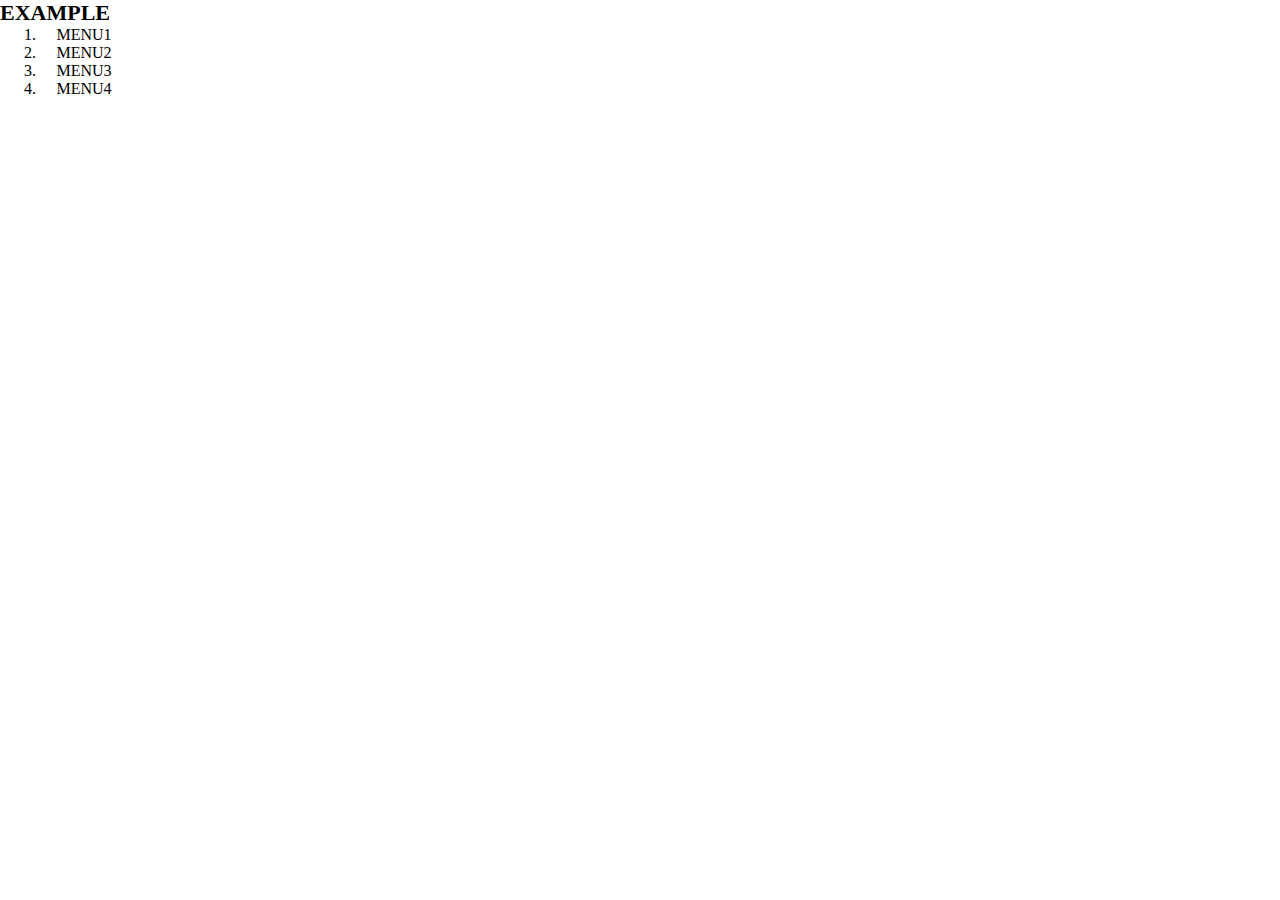
<file: 1-5toi3/index.html>
<!DOCTYPE html>
<html lang="ja">
  <head>
    <meta charset="UTF-8" />
    <link rel="stylesheet" href="style.css" />
    <title>EXAMPLE</title>
  </head>
  <body>
    <header>
      <h1 class="headline">EXAMPLE</h1>
      <nav class="nav">
        <ol class="list">
          <li class="list-item">MENU1</li>
          <li class="list-item">MENU2</li>
          <li class="list-item">MENU3</li>
          <li class="list-item">MENU4</li>
        </ol>
      </nav>
    </header>
  </body>
  </html>
</file>
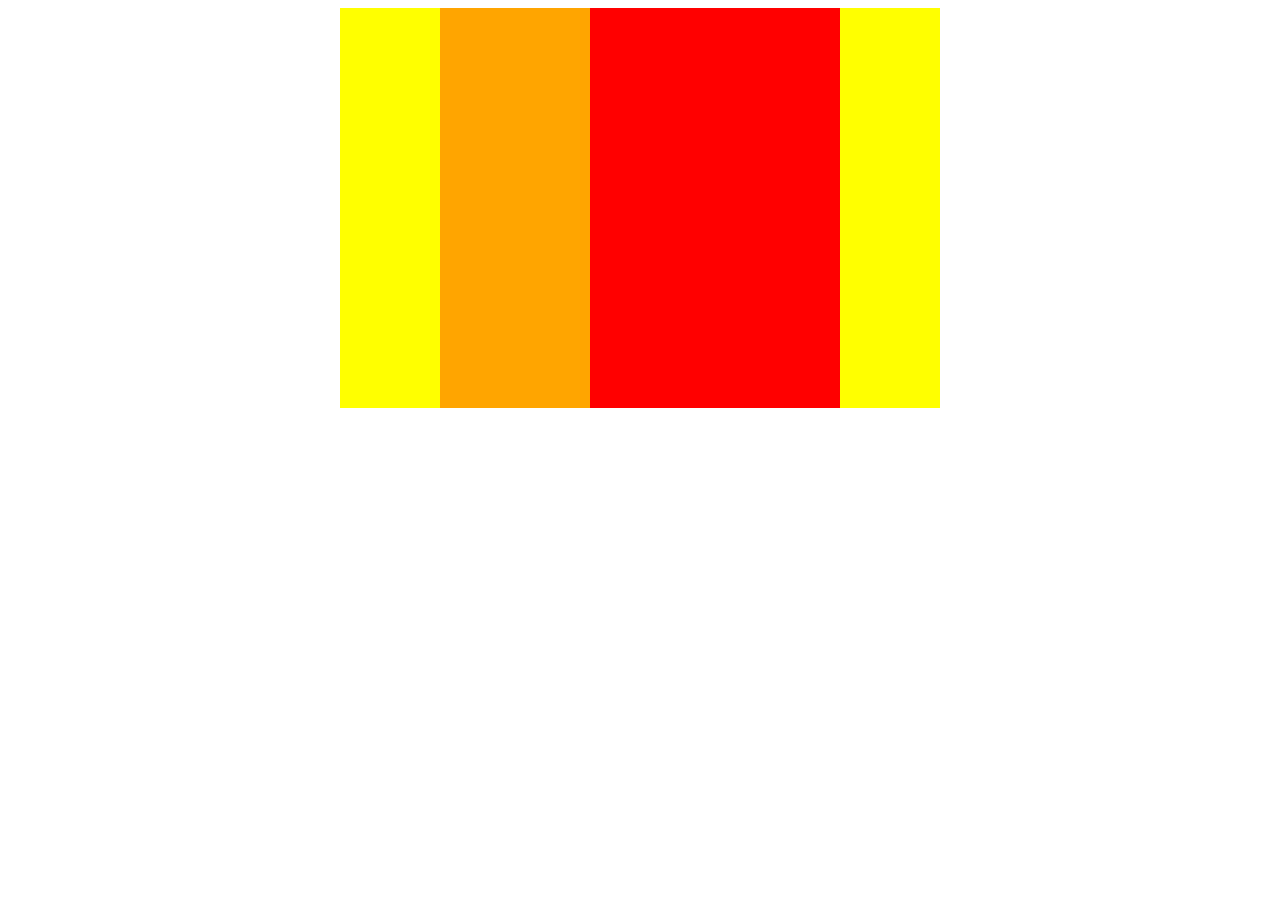
<file: boxes/index.html>
<!DOCTYPE html>
<html lang="ja">
  <head>
    <meta charset="UTF-8" />
    <link rel="stylesheet" href="style.css" />
    <title>boxes</title>

  </head>
  <body>
    <div class="boxes">
      <div class="box1"></div>
      <div class="box2"></div>
    </div>
  </body>
</html>
</file>
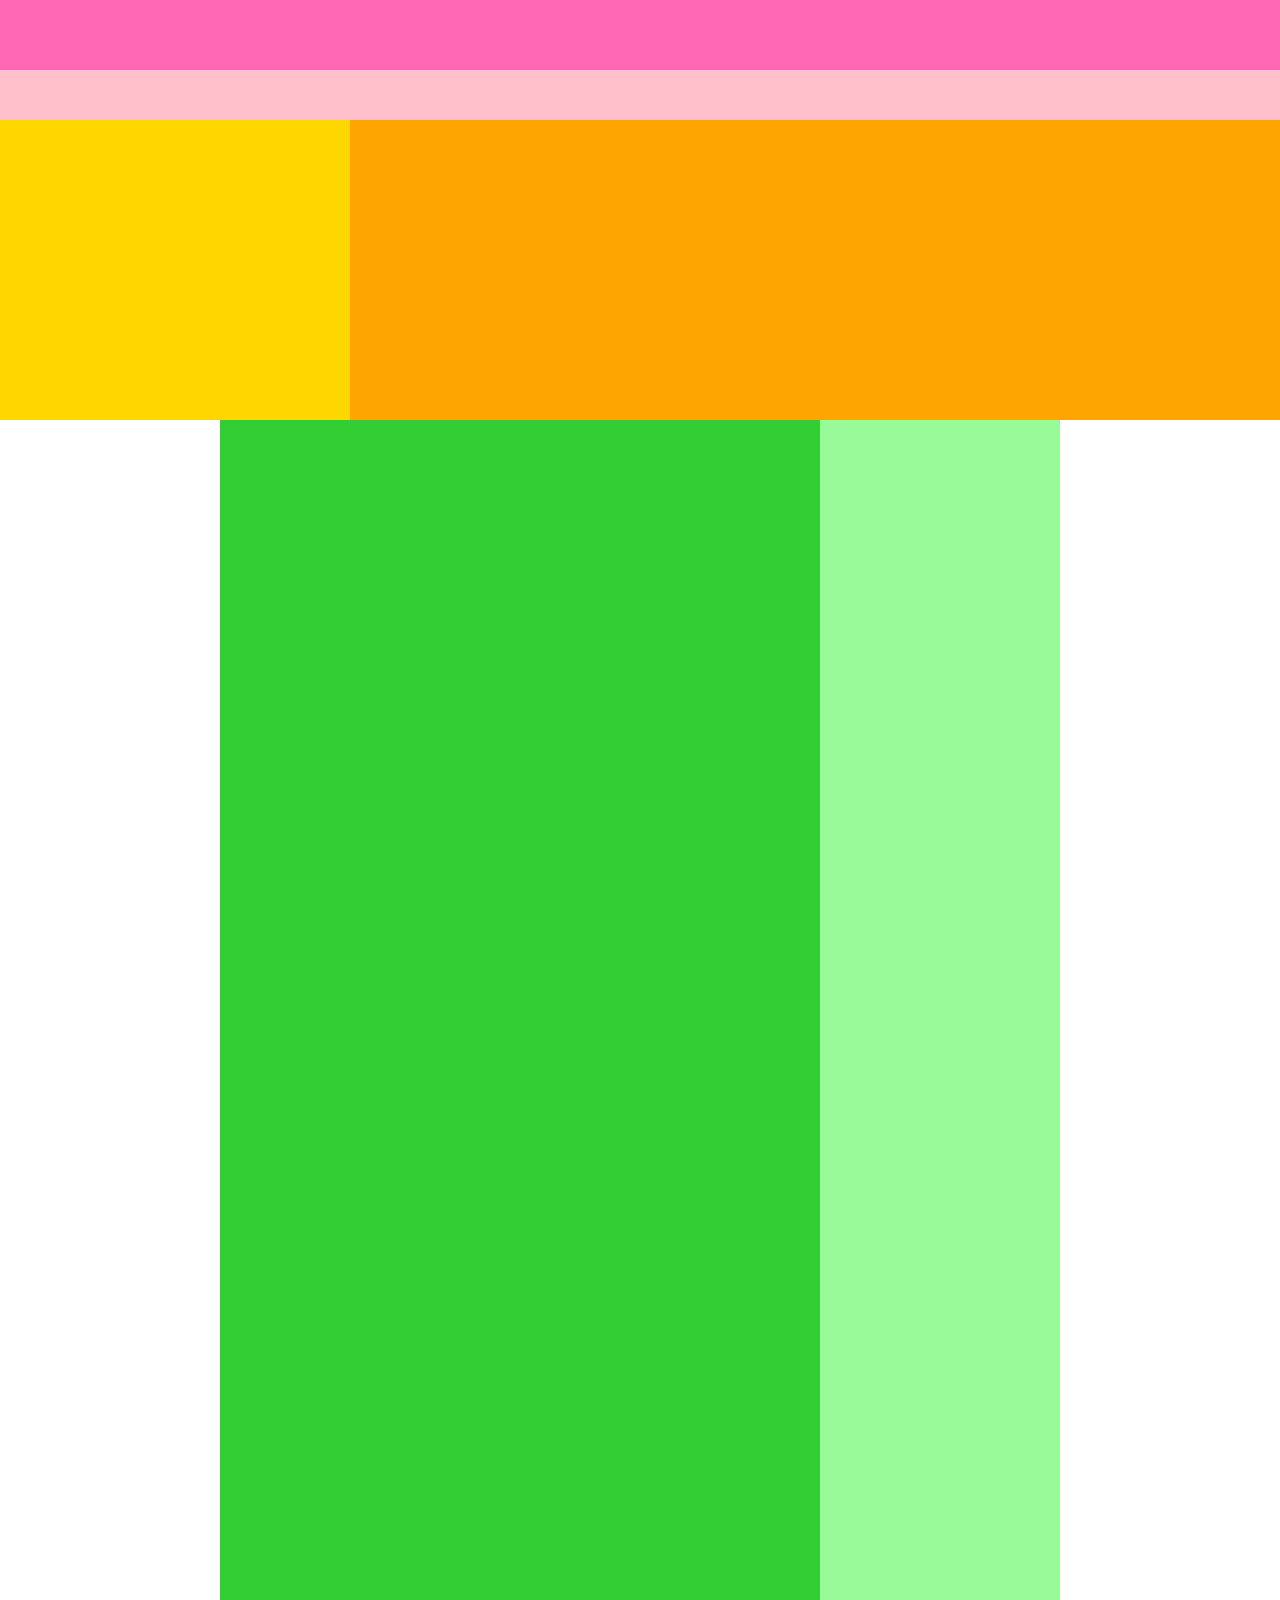
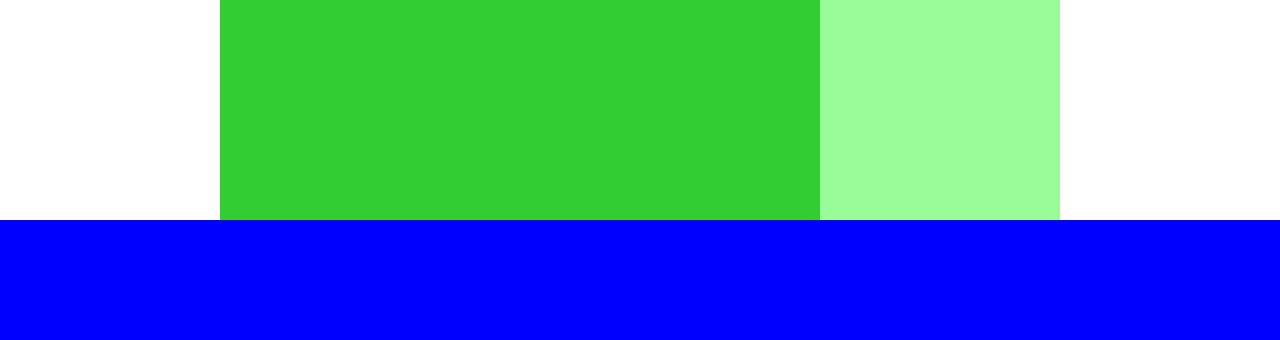
<file: caravan/index.html>
<!DOCTYPE html>
<html lang="ja">
  <head>
    <meta charset="UTF-8" />
    <!-- CSSファイルの読み込み -->
    <link rel="stylesheet" href="style.css" />
    <title>CARAVAN</title>
  </head>

  <body>
    <div class="header">
      <div class="header-top"></div>
      <div class="header-bottom"></div>
    </div>

    <div class="main-visual">
      <div class="main-visual-content"></div>
    </div>

    <div class="main">
      <div class="blog"></div>
      <div class="sidebar"></div>
    </div>

    <div class="footer"></div>
  </body>
</html>
</file>
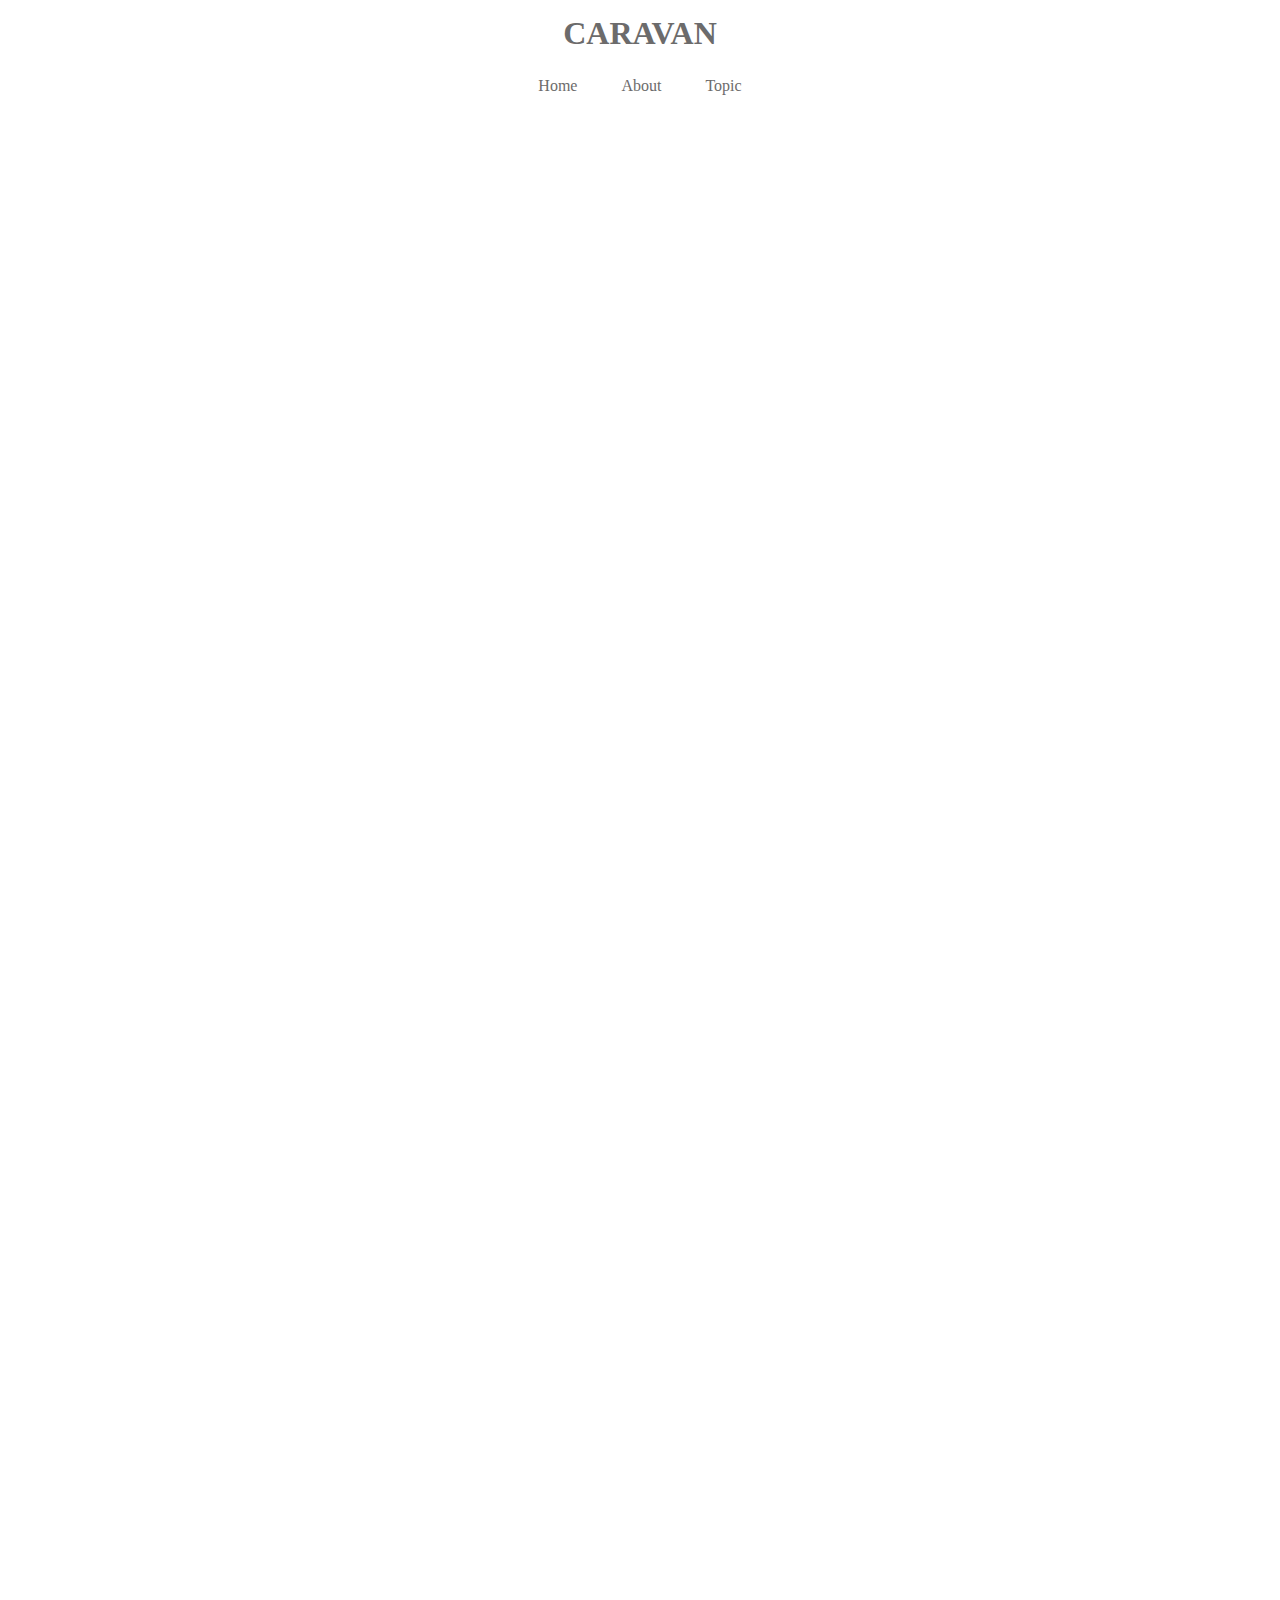
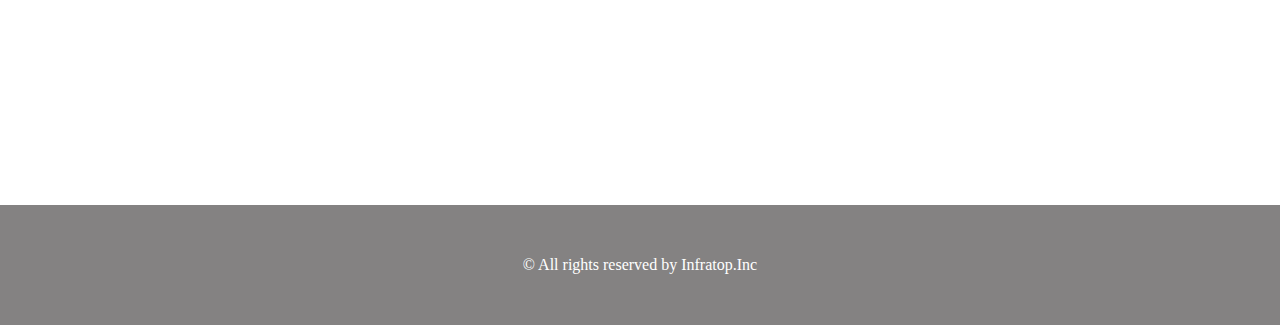
<file: caravan1-5/index.html>
<!DOCTYPE html>
<html lang="ja">
  <head>
    <meta charset="UTF-8" />
    <!-- CSSファイルの読み込み -->
    <link rel="stylesheet" href="style.css" />
    <title>CARAVAN</title>
  </head>

  <body>
    <!-- header -->
    <header>
      <h1 class="heading">
        <a href="index.html">
        CARAVAN
        </a>
      </h1>
    </header>

    <nav>
      <ul class="nav-list">
        <li class="nav-list-item">
          <a href="nav-list-item">Home</a>
        </li>
        <li class="nav-list-item">About</li>
        <li class="nav-list-item">Topic</li>
      </ul>
    </nav>

    <!-- main-visual用のdiv -->
    <div class="main-visual">
      <div class="main-visual-content"></div>
    </div>

    <!-- main用のdiv -->
    <div class="main">
      <div class="blog"></div>
      <div class="sidebar"></div>
    </div>

    <!-- footer -->
    <footer>
      <p class="footer-text">© All rights reserved by Infratop.Inc</p>
    </footer>
  </body>
</html>
</file>
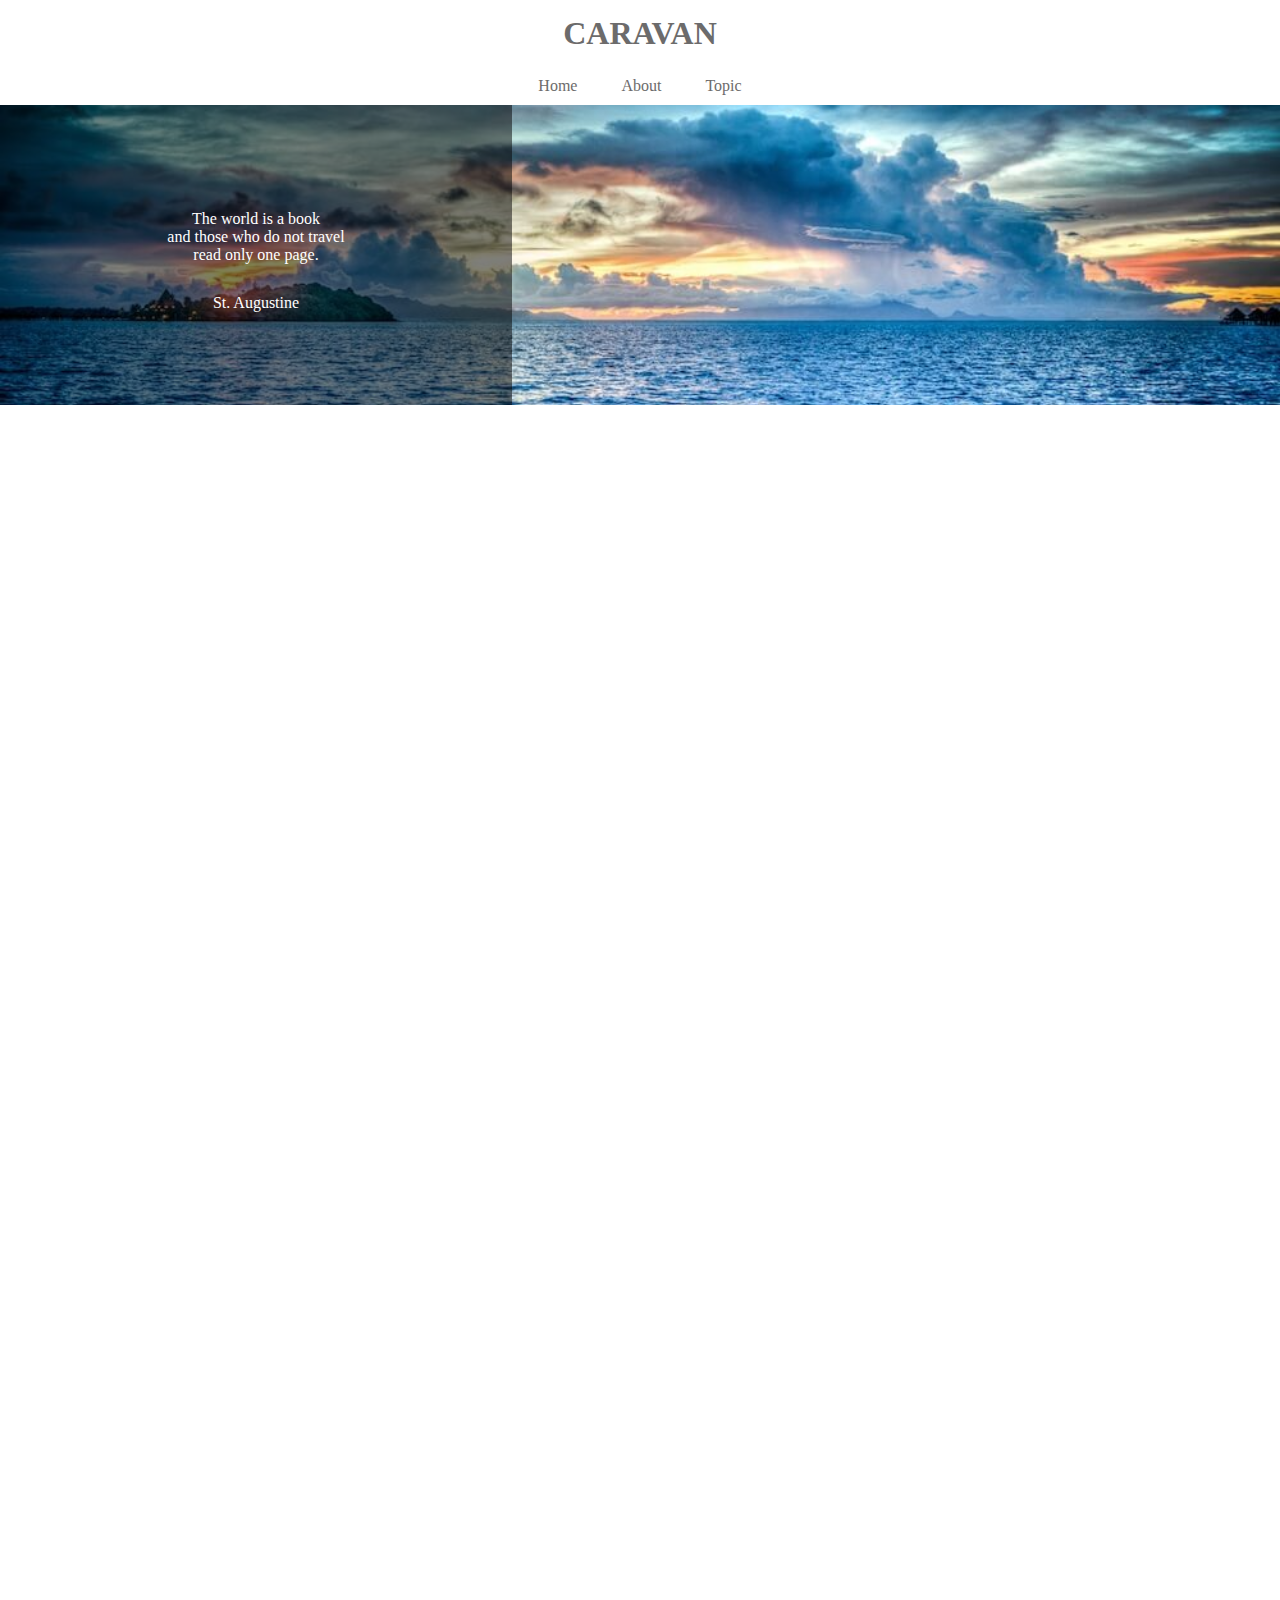
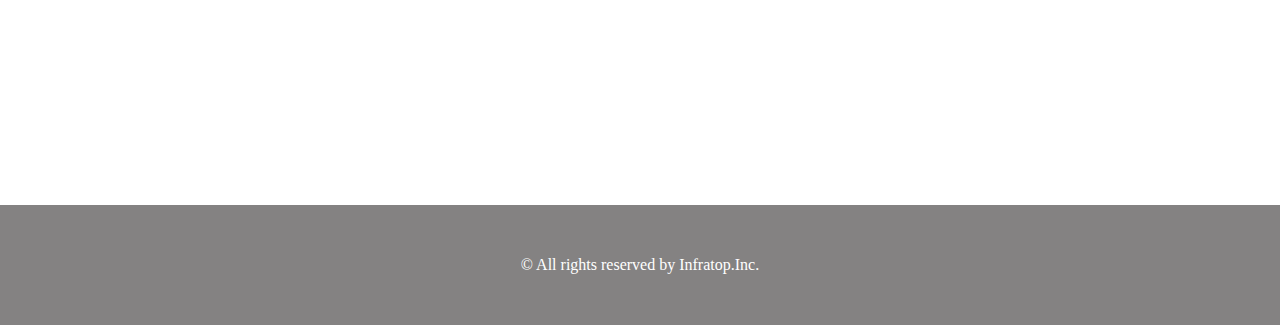
<file: caravan1-6/index.html>
<!DOCTYPE html>
<html lang="ja">
  <head>
    <meta charset="UTF-8" />
    <!-- CSSファイルの読み込み -->
    <link rel="stylesheet" href="style.css" />
    <title>CARAVAN</title>
  </head>

  <body>
    <!-- header -->
    <header>
      <h1 class="heading">
        <a href="index.html">
          CARAVAN
        </a>
      </h1>
    </header>

    <!-- navigation -->
    <nav>
      <ul class="nav-list">
        <li class="nav-list-item">
          <a href="index.html">Home</a>
        </li>
        <li class="nav-list-item">About</li>
        <li class="nav-list-item">Topic</li>
      </ul>
    </nav>

    <!-- main-visual用のdiv -->
    <div class="main-visual">
      <div class="main-visual-content">
        <!-- pタグ（と文字）を追加 -->
        <p class="main-visual-text">
          The world is a book <br />
          and those who do not travel<br />
          read only one page.
        </p>
        <p class="main-visual-name">
          St. Augustine
        </p>      </div>
    </div>

    <!-- main用のdiv -->
    <div class="main">
      <div class="blog"></div>
      <div class="sidebar"></div>
    </div>

    <!-- footer -->
    <footer>
      <p class="footer-text">© All rights reserved by Infratop.Inc.</p>
    </footer>
  </body>
</html>
</file>
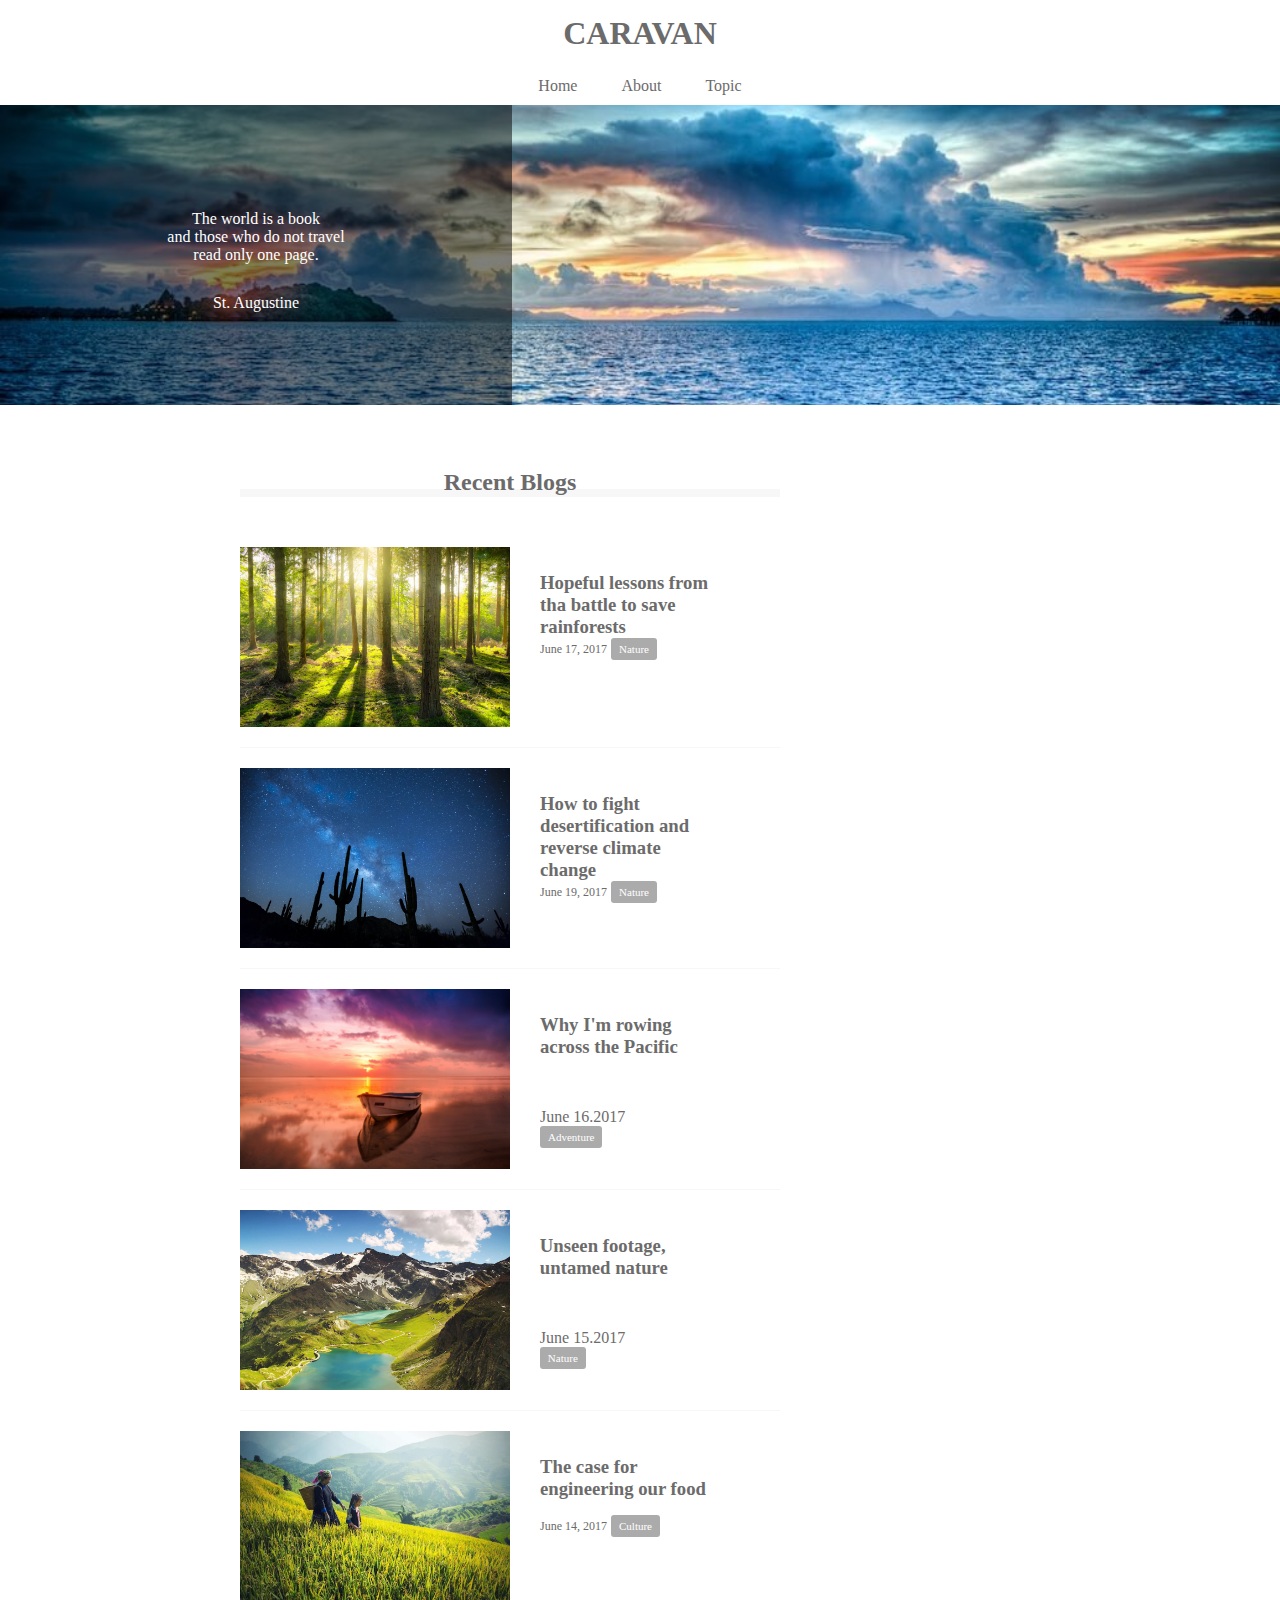
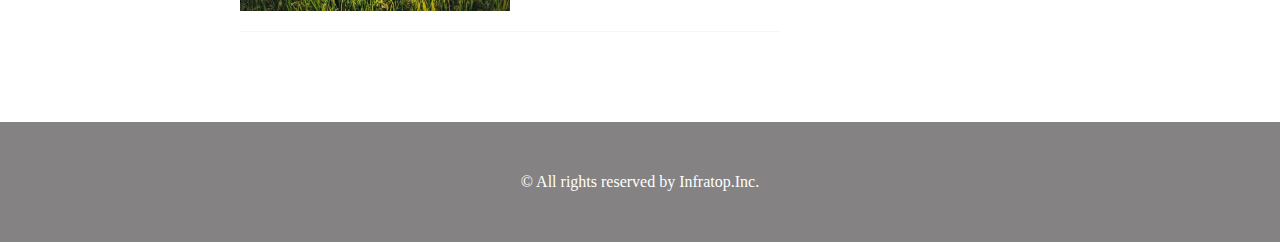
<file: caravan1-7/index.html>
<!DOCTYPE html>
<html lang="ja">
  <head>
    <meta charset="UTF-8" />
    <!-- CSSファイルの読み込み -->
    <link rel="stylesheet" href="style.css" />
    <title>CARAVAN</title>
  </head>

  <body>
    <!-- header -->
    <header>
      <h1 class="heading">
        <a href="index.html">
          CARAVAN
        </a>
      </h1>
    </header>

    <!-- navigation -->
    <nav>
      <ul class="nav-list">
        <li class="nav-list-item">
          <a href="index.html">Home</a>
        </li>
        <li class="nav-list-item">About</li>
        <li class="nav-list-item">Topic</li>
      </ul>
    </nav>

    <!-- main-visual用のdiv -->
    <div class="main-visual">
      <div class="main-visual-content">
        <p class="main-visual-text">
          The world is a book<br />
          and those who do not travel<br />
          read only one page.
        </p>
        <p class="main-visual-name">
          St. Augustine
        </p>
      </div>
    </div>

    <!-- main用のdiv -->
   <main>
      <section class="blog">
        <h2 class="blog-heading">Recent Blogs</h2>
        <div class="blog-box">
          <div class="blog-item">
          <img class="blog-image" src="img/forest.jpg">
          <section class="blog-text">
            <h3 class="box-text-heading">
              <a href="single.html">
                Hopeful lessons from<br>
                tha battle to save<br>
                rainforests
              </a>
            </h3>
            <p class="blog-date">June 17, 2017</p>
            <span class="category">Nature</span>
          </section>
         </div>
        

        
          <div class="blog-item">
          <img class="blog-image" src="img/desert.jpg">
          <section class="blog-text">
            <h3 class="box-text-heading">
              <a href="single.html">
                How to fight<br>
                desertification and<br>
                reverse climate<br>
                change
              </a>
            </h3>
            <p class="blog-date">June 19, 2017</p>
            <span class="category">Nature</span>
          </section>
         </div>
       
       
          <div class="blog-item">
            <img class="blog-image" src="img/sunset.jpg">
            <section class="blog-text">
              <h3 class="box-text-heading">
                <a href="single.html">
                  Why I'm rowing<br>
                  across the Pacific
                </a>
              </h3>
              <p class="blog-box">June 16.2017</p>
              <span class="category">Adventure</span>
            </section>
          </div>
        

        
          <div class="blog-item">
            <img class="blog-image" src="img/italy.jpg">
            <section class="blog-text">
              <h3 class="box-text-heading">
                <a href="single.html">
                  Unseen footage,<br>
                  untamed nature
                </a>
              </h3>
              <p class="blog-box">June 15.2017</p>
              <span class="category">Nature</span>
            </section>
          </div>
        

        <div class="blog-item">
          <img class="blog-image" src="img/asia.jpg" />
          <section class="blog-text">
            <h3 class="blog-text-heading">
              <a href="single.html">
                The case for<br />
                engineering our food
              </a>
            </h3>
            <p class="blog-date">June 14, 2017</p>
            <span class="category">Culture</span>
          </section>
        </div>
      </div>
      </section>
        <class class="sidebar"></class>

 
   </main>

    <!-- footer -->
    <footer>
      <p class="footer-text">© All rights reserved by Infratop.Inc.</p>
    </footer>
  </body>
</html>
</file>
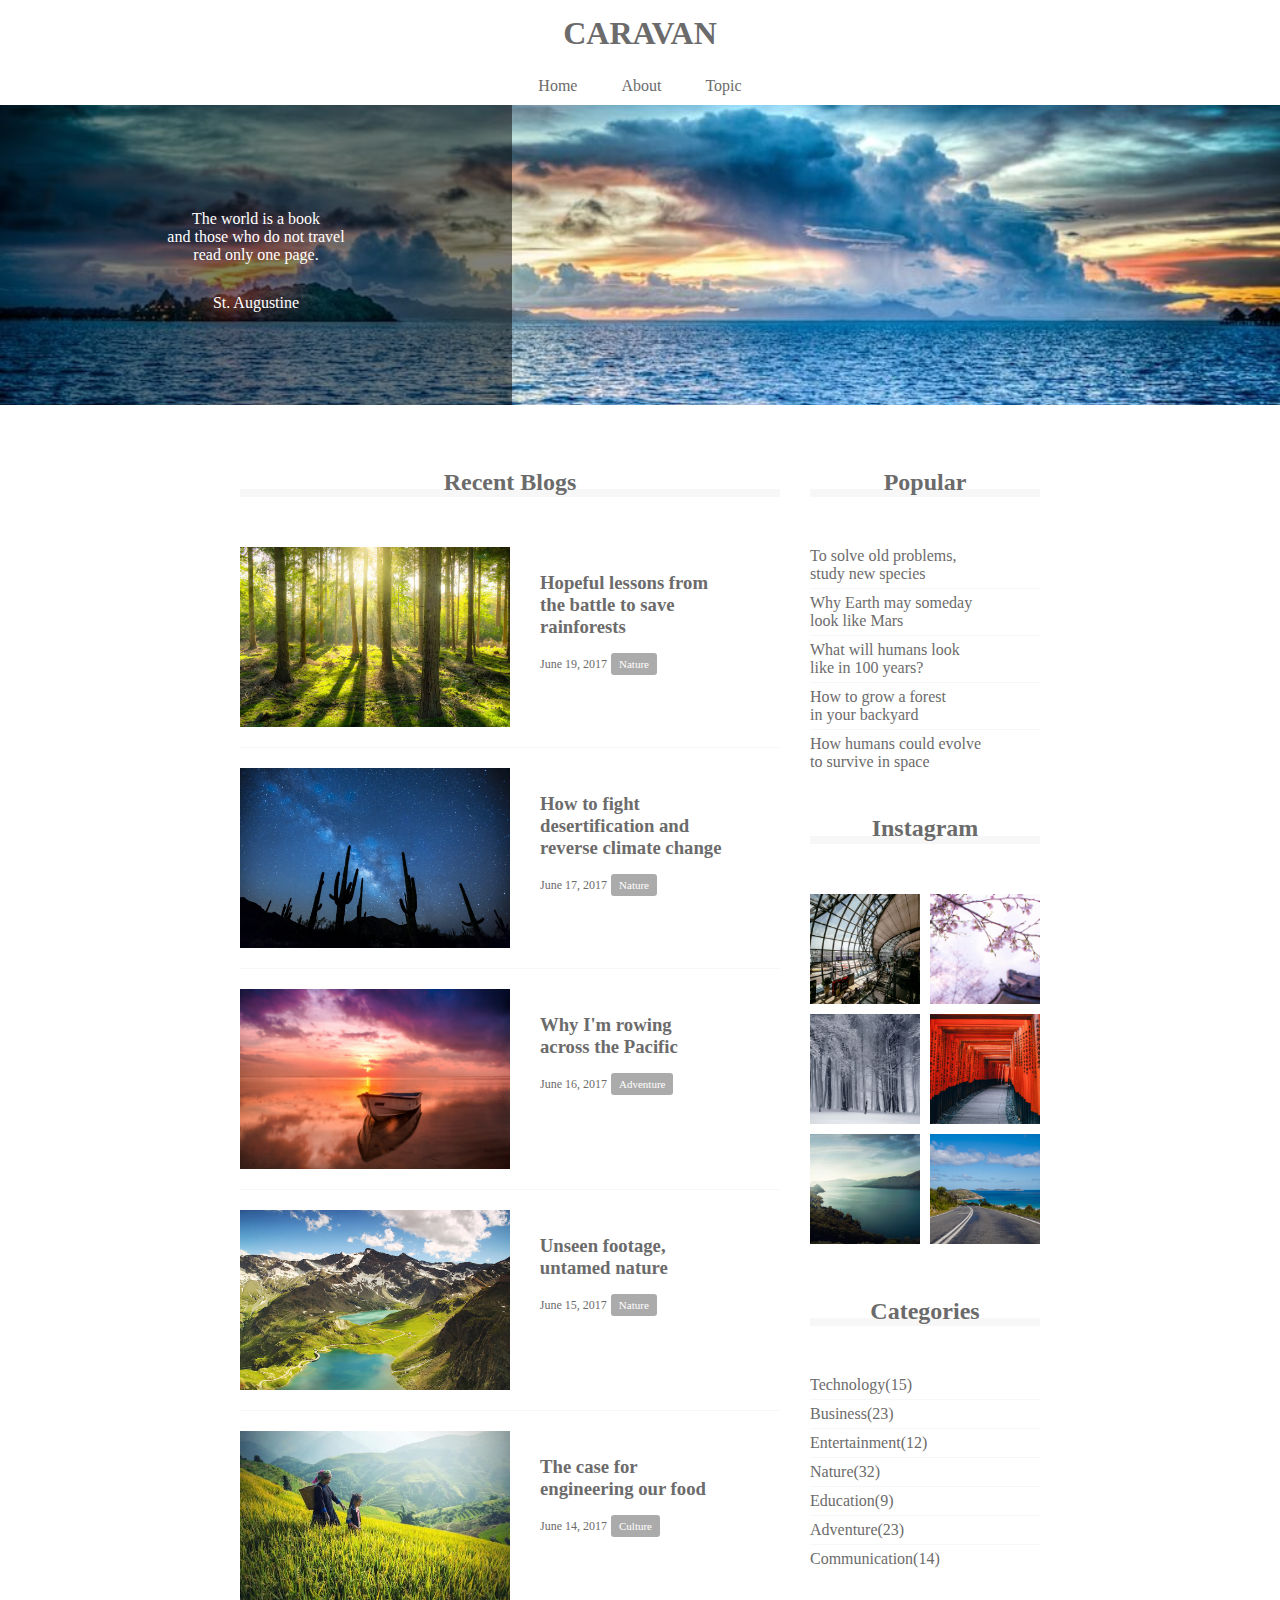
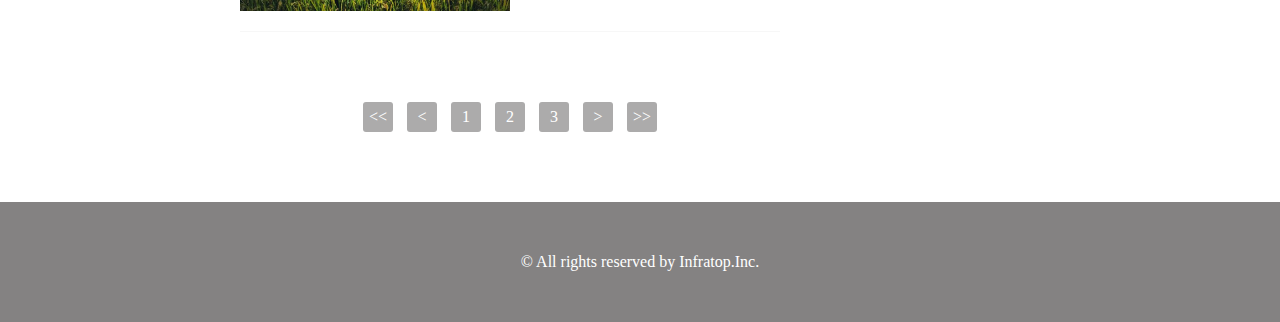
<file: caravan1-8/index.html>
<!DOCTYPE html>
<html lang="ja">
  <head>
    <meta charset="UTF-8" />
    <!-- CSSファイルの読み込み -->
    <link rel="stylesheet" href="style.css" />
    <title>CARAVAN</title>
  </head>

  <body>
    <!-- header -->
    <header>
      <h1 class="heading">
        <a href="index.html">
          CARAVAN
        </a>
      </h1>
    </header>

    <!-- navigation -->
    <nav>
      <ul class="nav-list">
        <li class="nav-list-item">
          <a href="index.html">Home</a>
        </li>
        <li class="nav-list-item">About</li>
        <li class="nav-list-item">Topic</li>
      </ul>
    </nav>

    <!-- main-visual用のdiv -->
    <div class="main-visual">
      <div class="main-visual-content">
        <p class="main-visual-text">
          The world is a book<br />
          and those who do not travel<br />
          read only one page.
        </p>
        <p class="main-visual-name">
          St. Augustine
        </p>
      </div>
    </div>

    <!-- main用のdiv -->
    <main>
      <section class="blog">
        <h2 class="blog-heading">Recent Blogs</h2>
        <div class="blog-box">
          <div class="blog-item">
            <img class="blog-image" src="img/forest.jpg" />
            <section class="blog-text">
              <h3 class="blog-text-heading">
                <a href="single.html">
                  Hopeful lessons from<br />
                  the battle to save<br />
                  rainforests
                </a>
              </h3>
              <p class="blog-date">June 19, 2017</p>
              <span class="category">Nature</span>
            </section>
          </div>
          <div class="blog-item">
            <img class="blog-image" src="img/desert.jpg" />
            <section class="blog-text">
              <h3 class="blog-text-heading">
                <a href="single.html">
                  How to fight<br />
                  desertification and<br />
                  reverse climate change
                </a>
              </h3>
              <p class="blog-date">June 17, 2017</p>
              <span class="category">Nature</span>
            </section>
          </div>
          <div class="blog-item">
            <img class="blog-image" src="img/sunset.jpg" />
            <section class="blog-text">
              <h3 class="blog-text-heading">
                <a href="single.html">
                  Why I'm rowing<br />
                  across the Pacific
                </a>
              </h3>
              <p class="blog-date">June 16, 2017</p>
              <span class="category">Adventure</span>
            </section>
          </div>
          <div class="blog-item">
            <img class="blog-image" src="img/italy.jpg" />
            <section class="blog-text">
              <h3 class="blog-text-heading">
                <a href="single.html">
                  Unseen footage,<br />
                  untamed nature
                </a>
              </h3>
              <p class="blog-date">June 15, 2017</p>
              <span class="category">Nature</span>
            </section>
          </div>
          <div class="blog-item">
            <img class="blog-image" src="img/asia.jpg" />
            <section class="blog-text">
              <h3 class="blog-text-heading">
                <a href="single.html">
                  The case for<br />
                  engineering our food
                </a>
              </h3>
              <p class="blog-date">June 14, 2017</p>
              <span class="category">Culture</span>
            </section>
          </div>
        </div>
        <div class="pagination">
          <p><<</p>
          <p><</p>
          <p>1</p>
          <p>2</p>
          <p>3</p>
          <p>></p>
          <p>>></p>
        </div>
      </section>

      <div class="sidebar">
        <section class="popular">
          <h2 class="sidebar-heading common-heading">Popular</h2>
          <div class="sidebar-contents">
            <p class="popular-text">To solve old problems,<br>study new species</p>
            <p class="popular-text">Why Earth may someday<br>look like Mars</p>
            <p class="popular-text">What will humans look<br>like in 100 years?</p>
            <p class="popular-text">How to grow a forest<br>in your backyard</p>
            <p class="popular-text">How humans could evolve<br>to survive in space</p>
          </div>
        </section>
        <section class="instagram">
          <h2 class="instagram-heading common-heading">Instagram</h2>
          <div class="sidebar-contents">
            <div class="instagram-box"></div>
            <div class="instagram-box"></div>
            <div class="instagram-box"></div>
            <div class="instagram-box"></div>
            <div class="instagram-box"></div>
            <div class="instagram-box"></div>
          </div>
        </section>
        <section class="categories">
          <h2 class="categories-heading common-heading">Categories</h2>
          <div class="sidebar-contents">
            <p class="categories-text">Technology(15)</p>
            <p class="categories-text">Business(23)</p>
            <p class="categories-text">Entertainment(12)</p>
            <p class="categories-text">Nature(32)</p>
            <p class="categories-text">Education(9)</p>
            <p class="categories-text">Adventure(23)</p>
            <p class="categories-text">Communication(14)</p>
          </div>
        </section>
      </div>    </main>

    <!-- footer -->
    <footer>
      <p class="footer-text">© All rights reserved by Infratop.Inc.</p>
    </footer>
  </body>
</html>
</file>
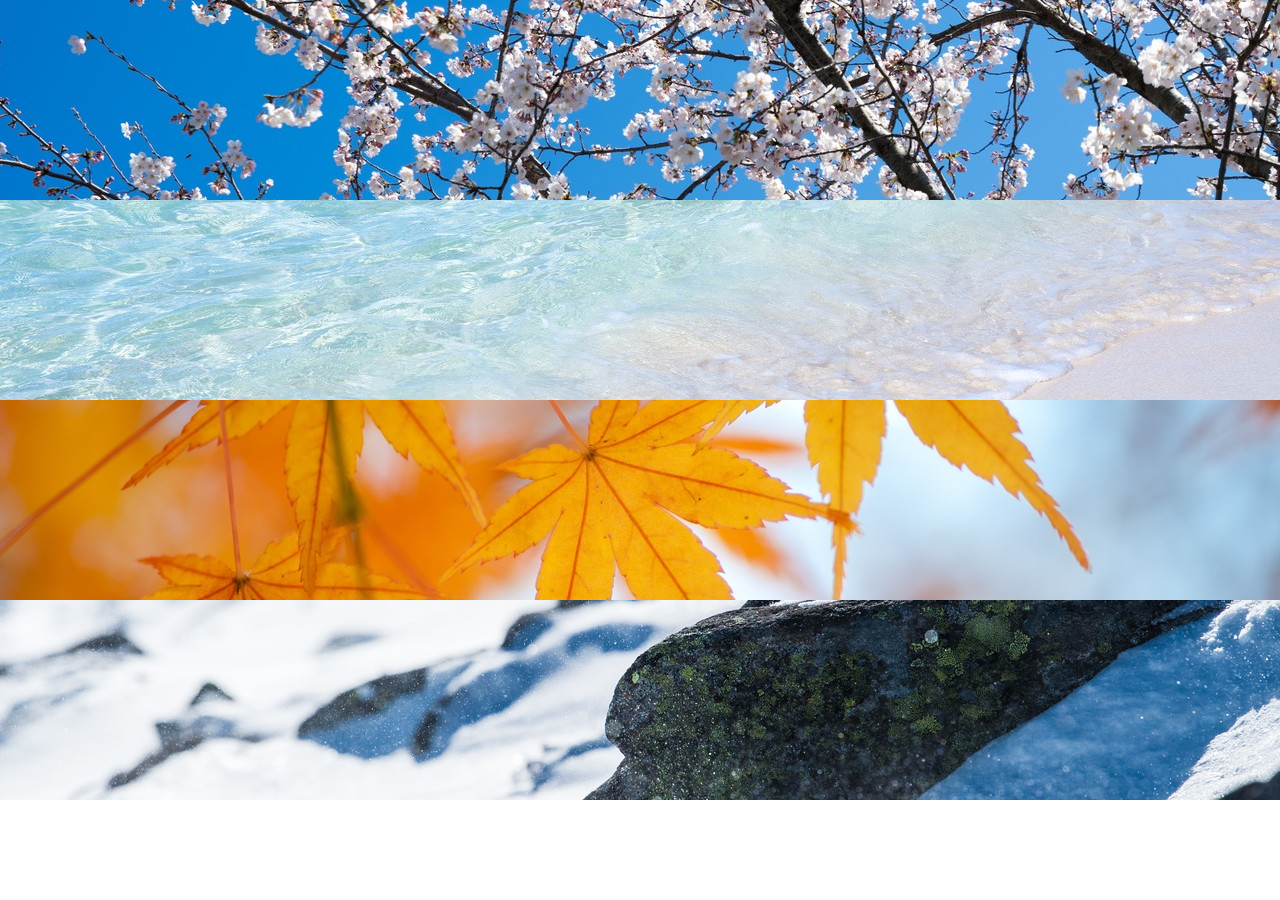
<file: cgapter6_exercise/index.html>
<!DOCTYPE html>
<html lang="ja">
  <head>
    <meta charset="UTF-8" />
    <!-- CSSファイルの読み込み -->
    <link rel="stylesheet" href="style.css" />
    <title>CARAVAN</title>
  </head>

  <body>
    <header></header>
    <nav></nav>
    <main></main>
    <footer></footer>
  </body>
</file>
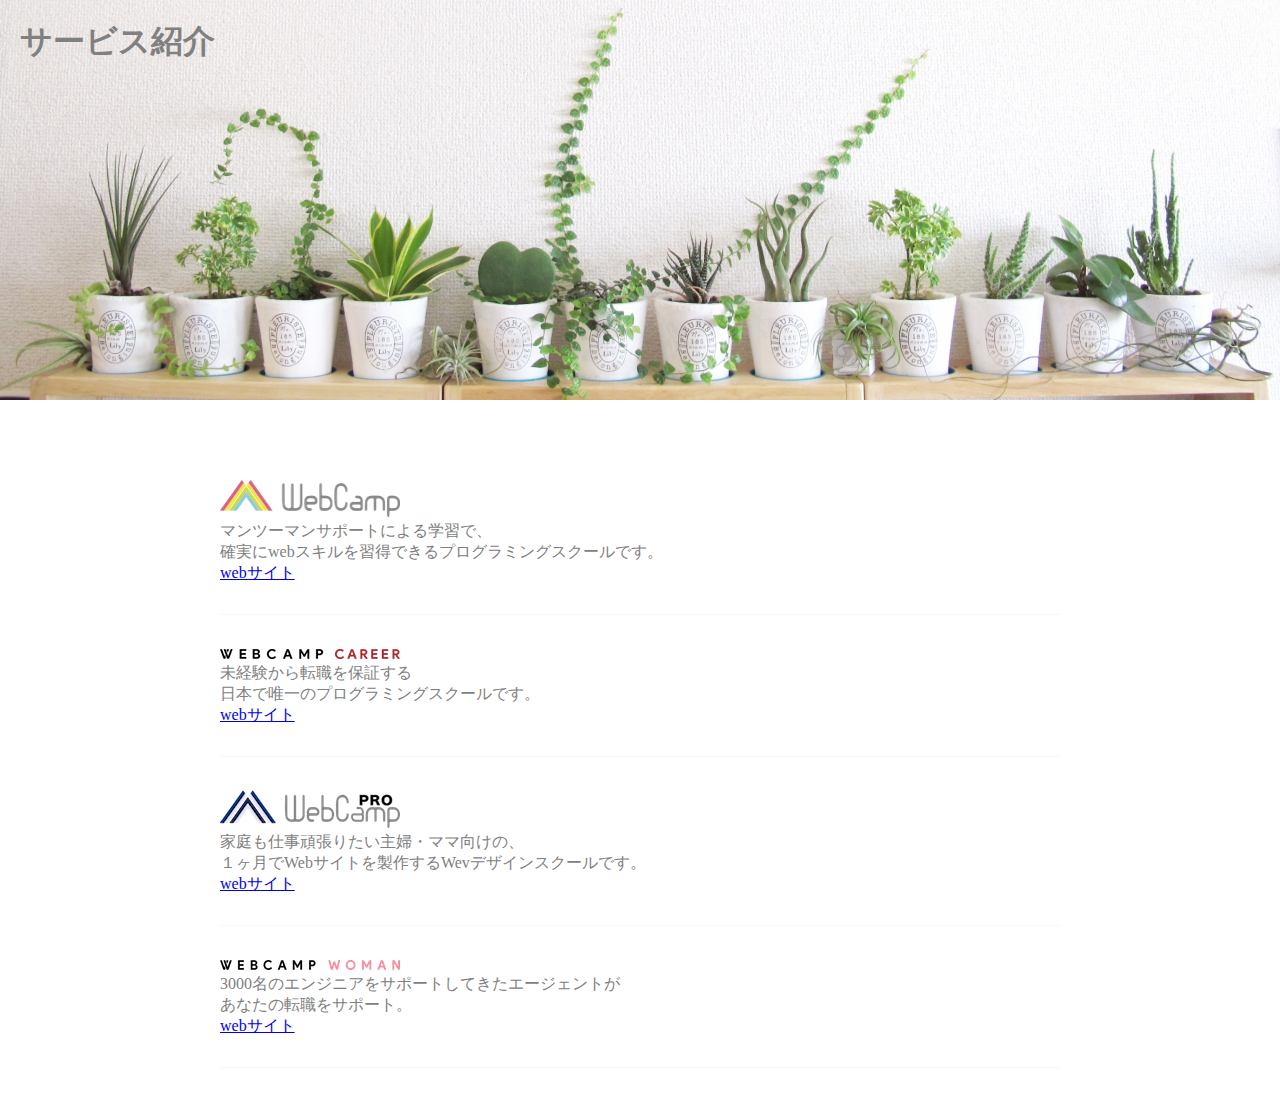
<file: chapter7_exercise/index.html>
<!DOCTYPE html>
<html lang="ja">
  <head>
    <meta charset="UTF-8" />
    <!-- CSSファイルの読み込み -->
    <link rel="stylesheet" href="style.css" />
    <title>サービス紹介</title>
  </head>
<body>
  <header>
    <h1 class="service">サービス紹介</h1>
  </header>

  <main>
    <div class="top">
      <div class="weba">
      <img class="webcamp" src="img/wc-logo.png">
      <p class="text">
        マンツーマンサポートによる学習で、<br>
        確実にwebスキルを習得できるプログラミングスクールです。
      </p>
      <a href="index.html">webサイト</a>
      </div>

      <div class="weba">
        <img class="webcamp" src="img/wcc-logo.png">
        <p class="text">
          未経験から転職を保証する<br>
          日本で唯一のプログラミングスクールです。
        </p>
        <a href="index.html">webサイト</a>
        </div>

        <div class="weba">
          <img class="webcamp" src="img/wcp-logo.png">
          <p class="text">
            家庭も仕事頑張りたい主婦・ママ向けの、<br>
            １ヶ月でWebサイトを製作するWevデザインスクールです。
          </p>
          <a href="index.html">webサイト</a>
          </div>
        
          <div class="weba">
            <img class="webcamp" src="img/wcw-logo.png">
            <p class="text">
              3000名のエンジニアをサポートしてきたエージェントが<br>
              あなたの転職をサポート。
            </p>
            <a href="index.html">webサイト</a>
            </div>
  


    </div>
  </main>

  

</body>
</file>
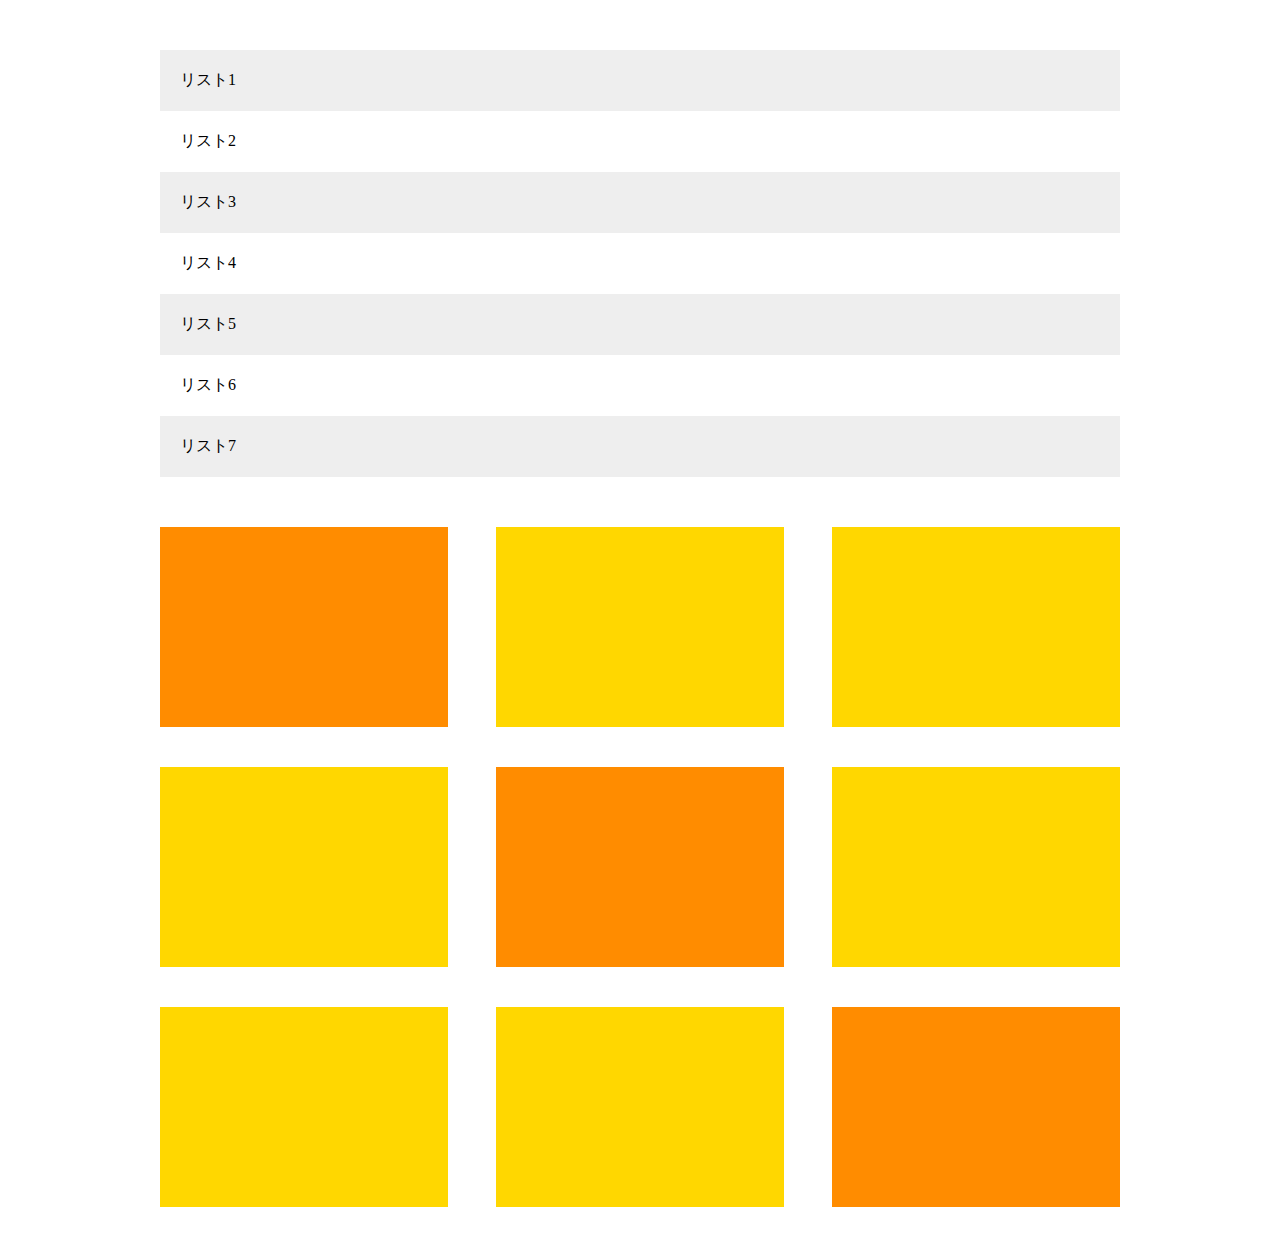
<file: chapter8_exercise/index.html>
<!DOCTYPE html>
<html lang="ja">
  <head>
    <meta charset="UTF-8" />
    <title>8章演習</title>
    <link rel="stylesheet" href="style.css" />
  </head>
  <body>
    <main>
      <ul class="item-list">
        <li class="item">リスト1</li>
        <li class="item">リスト2</li>
        <li class="item">リスト3</li>
        <li class="item">リスト4</li>
        <li class="item">リスト5</li>
        <li class="item">リスト6</li>
        <li class="item">リスト7</li>
      </ul>

      <div class="box-list">
        <div class="box"></div>
        <div class="box"></div>
        <div class="box"></div>
        <div class="box"></div>
        <div class="box"></div>
        <div class="box"></div>
        <div class="box"></div>
        <div class="box"></div>
        <div class="box"></div>
      </div>
    </main>
  </body>
</html>
</file>
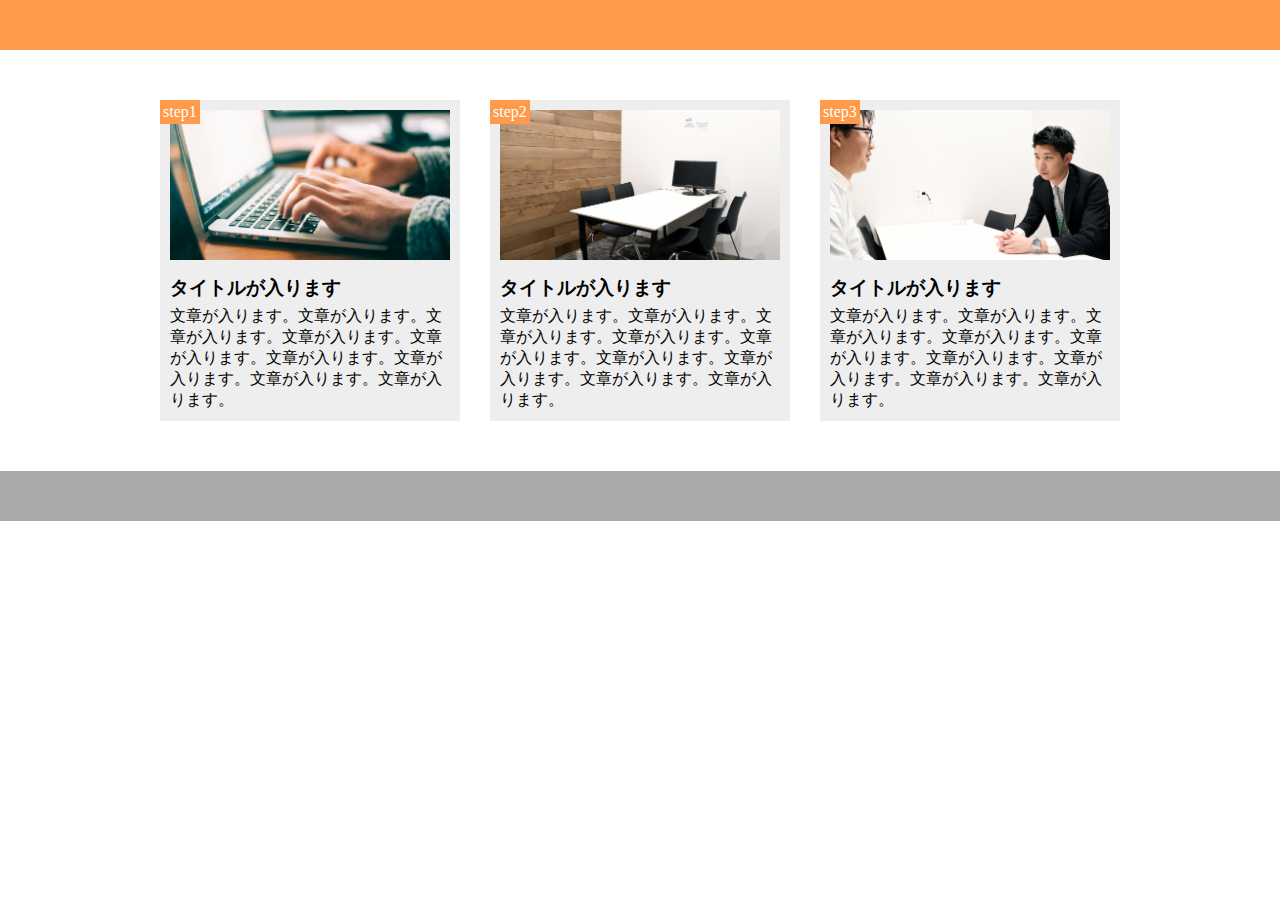
<file: chapter9_exercise/index.html>
<!DOCTYPE html>
<html lang="ja">
  <head>
    <meta charset="UTF-8" />
    <title>9章演習</title>
    <link rel="stylesheet" href="style.css" />
  </head>
  <body>
    <header></header>
    <main>
      <div class="step-box">
        <div class="step-img1"></div>
        <span class="step-num">step1</span>
        <h3 class="title">タイトルが入ります</h3>
        <p class="text">
          文章が入ります。文章が入ります。文章が入ります。文章が入ります。文章が入ります。文章が入ります。文章が入ります。文章が入ります。文章が入ります。
        </p>
      </div>

      <div class="step-box">
        <div class="step-img2"></div>
        <span class="step-num">step2</span>
        <h3 class="title">タイトルが入ります</h3>
        <p class="text">
          文章が入ります。文章が入ります。文章が入ります。文章が入ります。文章が入ります。文章が入ります。文章が入ります。文章が入ります。文章が入ります。
        </p>
      </div>

      <div class="step-box">
        <div class="step-img3"></div>
        <span class="step-num">step3</span>
        <h3 class="title">タイトルが入ります</h3>
        <p class="text">
          文章が入ります。文章が入ります。文章が入ります。文章が入ります。文章が入ります。文章が入ります。文章が入ります。文章が入ります。文章が入ります。
        </p>
      </div>
    </main>
    <footer></footer>
  </body>
</html>
</file>
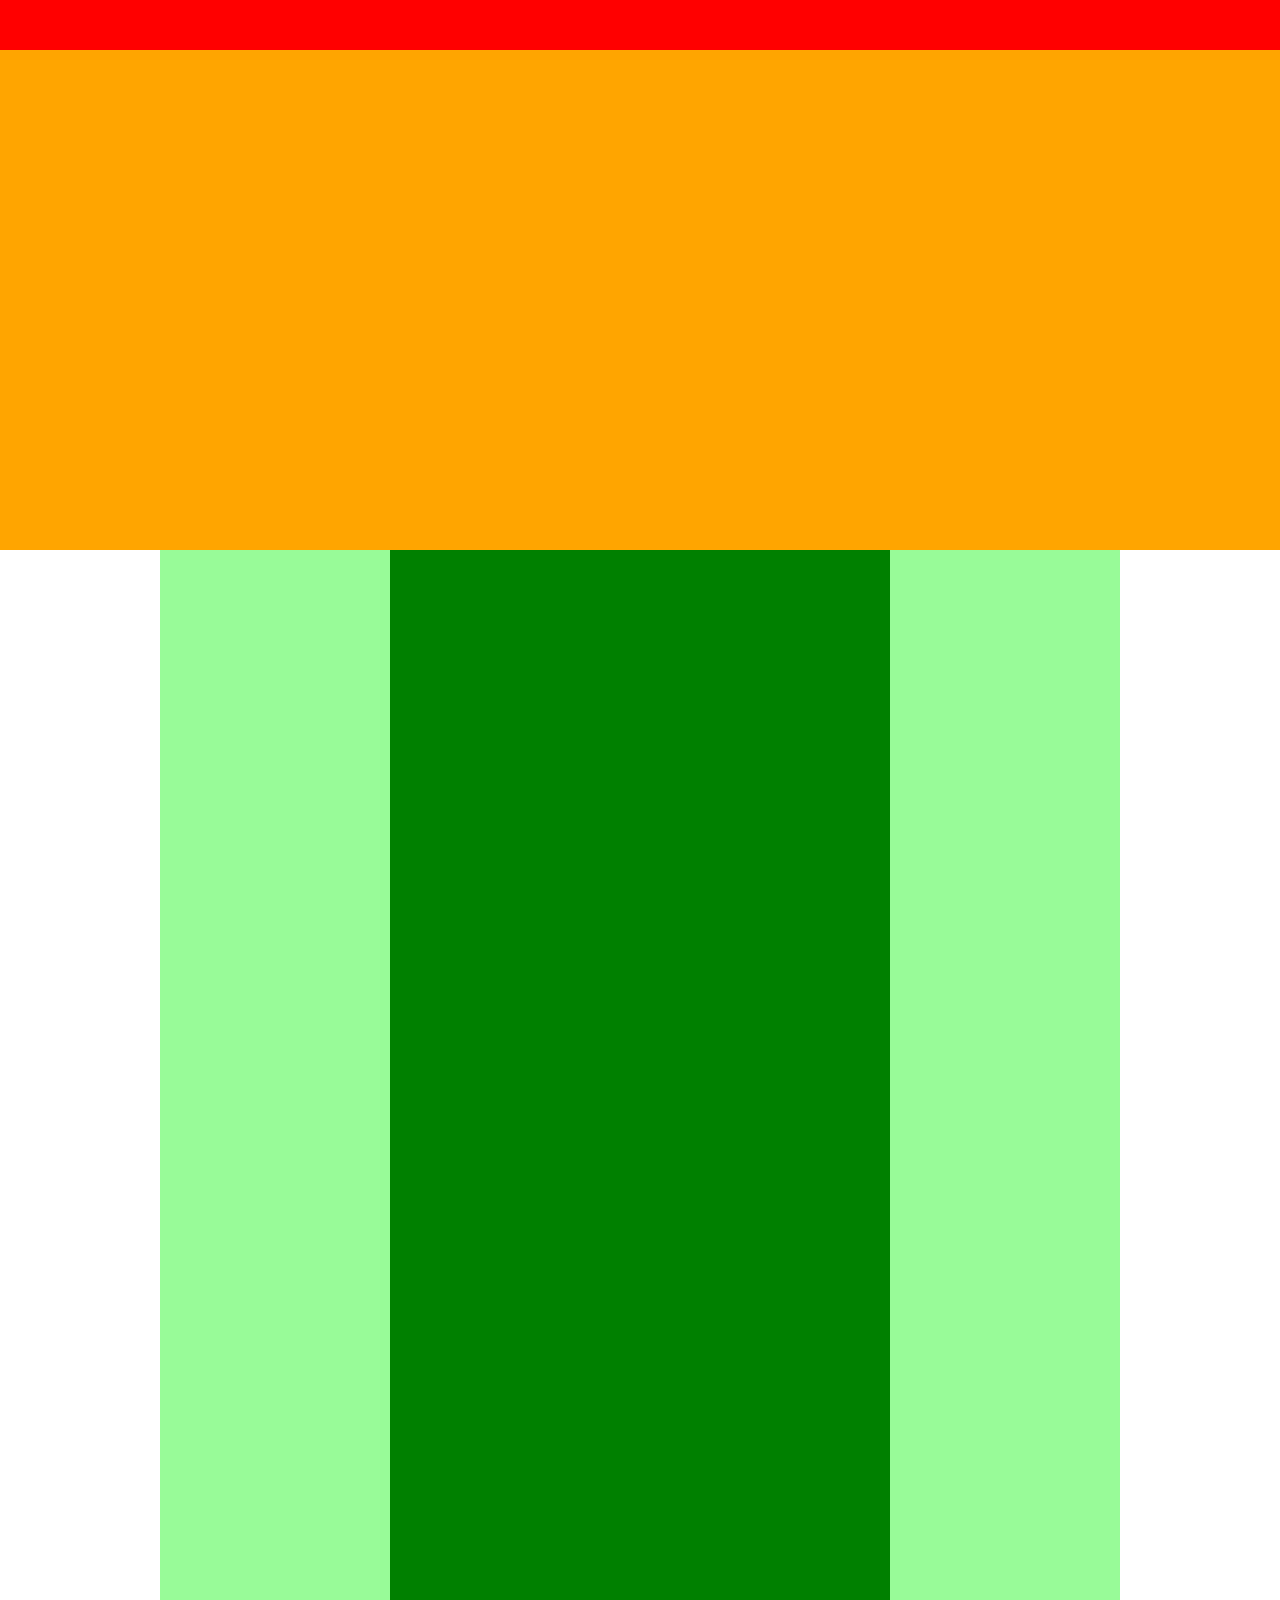
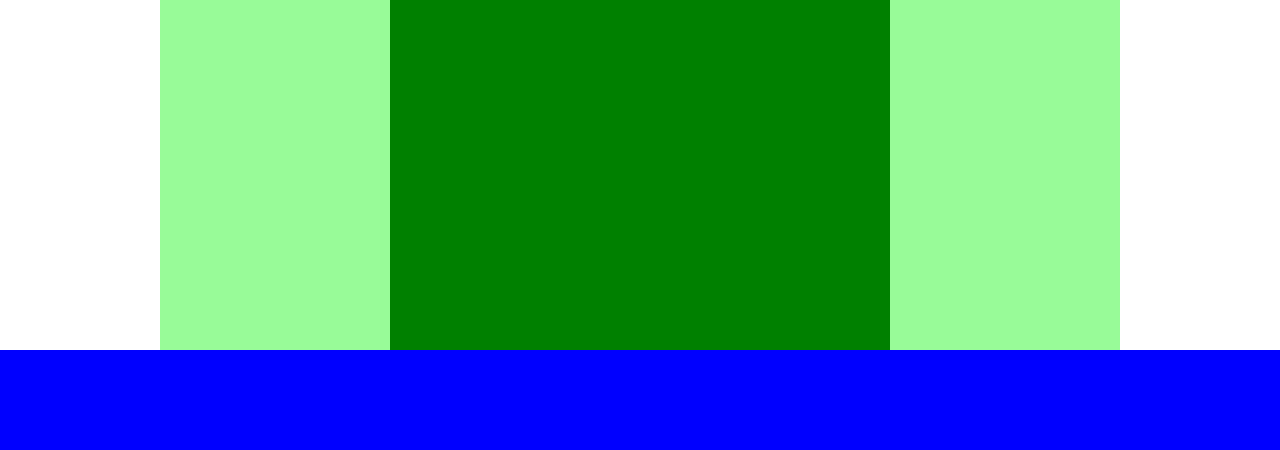
<file: chapter_exercise/index.html>
<!DOCTYPE html>
<html lang="ja">
  <head>
    <meta charset="UTF-8" />
    <title>sample.png</title>
    <link rel="stylesheet" href="style.css">
  </head>
  <body>
    <div class="header"></div>
    <div class="main"></div>
    <div class="main-visual">
      <div class="mv"></div>
      <div class="ms"></div>
      <div class="my"></div>
    </div>

    <div class="footer">

    </div>
  
  </body>
</html>
</file>
<file: 1-5toi3/style.css>
* {
  margin: 0;
  padding: 0;
  box-sizing: border-box;
}

header {
  width: 10%;
}

.headline {
  font-size: 22px;
}

.nav {
  text-align: center;
}

.list {
  padding-left: 40px;
}
</file>
<file: boxes/style.css>
.boxes {
  width: 600px;
  background-color: yellow;
  display: flex;
  justify-content: center;
  margin: 0 auto;
}
.box1 {
  width: 150px;
  height: 400px;
  background-color: orange;
}
.box2 {
  width: 250px;
  height: 400px;
  background-color: red;
}
</file>
<file: caravan/style.css>
/* ブラウザがそれぞれ持っているCSSをリセットするための記述 */
* {
  margin: 0;
  padding: 0;
  box-sizing: border-box;
}
.header {
  width: 100%;
  height: 120px;
  background-color: red;
}
.header-top {
  width: 100%;
  height: 70px;
  background-color: hotpink;
}
.header-bottom {
  width: 100%;
  height: 50px;
  background-color: pink;
}
.main-visual {
  width: 100%;
  height: 300px;
  background-color: orange;
}
.main-visual-content {
  width: 350px;
  height: 300px;
  background-color: gold;
}
.main {
  width: 840px;

  display: flex;
  justify-content: center;
  margin: 0 auto;
}
.blog {
  width: 600px;
  height: 1400px;
  background-color: limegreen;
}
.sidebar {
  width: 240px;
  height: 1400px;
  background-color: palegreen;
}
.footer {
  width: 100%;
  height: 120px;
  background-color: blue;
}
</file>
<file: caravan1-5/style.css>
/* ブラウザがそれぞれ持っているCSSをリセットするための記述 */
* {
  margin: 0;
  padding: 0;
  box-sizing: border-box;
  color: #6c6b6b;
}

a {
  text-decoration: none;
}

header {
  width: 90%; /* 横幅90% */
  padding: 15px 0;
  margin: 0 auto;
  text-align: center;
}

header .heading {
  font-size: 32px;
}

.nav-list {
  text-align: center;
  padding: 10px 0;
  margin: 0 auto;
}

.nav-list-item {
  list-style: none;
  display: inline-block;
  margin: 0 20px;
}
.main-visual {
  width: 100%; /* 横幅いっぱい */
  height: 300px; /* 高さ300px */
}

.main-visual-content {
  width: 350px; /* 横幅350px */
  height: 300px; /* 親の高さに揃える */
}

.main {
  width: 840px; /* 横幅840px */
  display: flex; /* Flexboxの利用 */
  justify-content: center; /* 子要素の横並び・中央寄せ */
  margin: 0 auto; /* 中央寄せ（左右に余白がないとできない） */
}

.blog {
  width: 600px; /* 横幅600px */
  height: 1400px; /* 高さ1400px */
}

.sidebar {
  width: 240px; /* 横幅240px */
  height: 1400px; /* 高さ1400px */
}

footer {
  width: 100%;
  height: 120px;
  text-align: center;
  line-height: 120px;
  background-color: #848282;
}

.footer-text {
  color: #fff;
}
</file>
<file: caravan1-6/style.css>
/* ブラウザがそれぞれ持っているCSSをリセットするための記述 */
* {
  margin: 0;
  padding: 0;
  box-sizing: border-box;
  color: #6c6b6b;
}

a {
  text-decoration: none;
}

header {
  width: 90%; /* 横幅90% */
  padding: 15px 0;
  margin: 0 auto;
  text-align: center;
}

header .heading {
  /* headerタグ内のheadingクラスにのみ反映される */
  font-size: 32px;
}

.nav-list {
  text-align: center;
  padding: 10px 0;
  margin: 0 auto;
}

.nav-list-item {
  list-style: none;
  display: inline-block;
  margin: 0 20px;
}

.main-visual {
  width: 100%; /* 横幅いっぱい */
  height: 300px; /* 高さ300px */
  background-image: url(img/mv.jpg);
  background-size: cover; /* 縦横比を維持したまま背景領域を埋め尽くす */
  background-position: center; /* 背景画像を中央に配置 */
}

.main-visual-content {
  width: 40%; /* 40%*/
  height: 300px; /* 親の高さに揃える */
  padding-top: 105px; /* 上側の内側余白で垂直方向の位置を調整 */
  text-align: center; /* 文字を中央揃えにする */
  background-color: rgba(0, 0, 0, 0.5); /* 背景色を半透明の黒にする */
}
.main-visual-text {
  color: #fff; /* 文字色を白に変更 */
}
.main-visual-name {
  margin-top: 30px; /* 上側の外側の余白 */
  color: #fff; /* 文字色を白に変更 */
}
.main {
  width: 840px; /* 横幅840px */
  display: flex; /* Flexboxの利用 */
  justify-content: center; /* 要素の横並び・中央寄せ */
  margin: 0 auto; /* 中央寄せ（左右に余白がないとできない） */
}

.blog {
  width: 600px; /* 横幅600px */
  height: 1400px; /* 高さ1400px */
}

.sidebar {
  width: 240px; /* 横幅240px */
  height: 1400px; /* 高さ1400px */
}

footer {
  width: 100%;
  height: 120px;
  text-align: center;
  line-height: 120px;
  background-color: #848282;
}

.footer-text {
  color: #fff;
}
</file>
<file: caravan1-7/style.css>
/* ブラウザがそれぞれ持っているCSSをリセットするための記述 */
* {
  margin: 0;
  padding: 0;
  box-sizing: border-box;
  color: #6c6b6b;
}

a {
  text-decoration: none;
}

header {
  width: 90%; /* 横幅90% */
  padding: 15px 0;
  margin: 0 auto;
  text-align: center;
}

header .heading {
  /* headerタグ内のheadingクラスにのみ反映される */
  font-size: 32px;
}

.nav-list {
  text-align: center;
  padding: 10px 0;
  margin: 0 auto;
}

.nav-list-item {
  list-style: none;
  display: inline-block;
  margin: 0 20px;
}

.main-visual {
  width: 100%; /* 横幅いっぱい */
  height: 300px; /* 高さ300px */
  background-image: url(img/mv.jpg);
  background-size: cover; /* 縦横比を維持したまま背景領域を埋め尽くす */
  background-position: center; /* 背景画像を中央に配置 */
}

.main-visual-content {
  width: 40%; /* 横幅40% */
  height: 300px; /* 親の高さに揃える */
  background-color: rgba(0, 0, 0, 0.5); /* 背景色を半透明の黒にする */
  text-align: center; /* 文字を中央揃えにする */
  padding-top: 105px; /* 上側の内側余白で垂直方向の位置を調整 */
}

.main-visual-text {
  color: #fff; /* 文字色を白に変更 */
}

.main-visual-name {
  margin-top: 30px; /* 上側の外側の余白 */
  color: #fff; /* 文字色を白に変更 */
}

main {
  width: 800px; /* 横幅800px */
  display: flex; /* Flexboxの利用 */
  justify-content: center; /* 要素の横並び・中央寄せ */
  margin: 0 auto; /* 要素の中央揃え */
  padding: 70px 0; /* 上下に70px、左右に0pxの内側余白 */
}

.blog {
  width: 540px;
  margin-right: 30px; /* 領域の右側余白 */
}

.blog-heading {
  border-bottom: 8px solid #f7f7f7;
  text-align: center;
  line-height: 0.6;
}

.blog-box {
  padding-top: 50px;
}
.blog-item {
  padding-bottom: 20px;
  margin-bottom: 20px;
  border-bottom: 1px solid #f7f7f7;
  display: flex;
  justify-content: flex-start;
}

.blog-image {
  height: 180px;
}
.blog-text {
  padding: 25px 0 0 30px;
}

.blog-text-heading {
  padding-bottom: 15px;
}
.blog-date {
  font-size: 12px;
  display: inline-block;
}

.category {
  display: inline-block;
  padding: 5px 8px;
  background-color: #acabab;
  border-radius: 3px;
  color: #fff;
  font-size: 11px;
}
.sidebar {
  width: 230px;
}

.blog {
}

.sidebar {
}

footer {
  width: 100%;
  height: 120px;
  text-align: center;
  line-height: 120px;
  background-color: #848282;
}

.footer-text {
  color: #fff;
}
</file>
<file: caravan1-8/style.css>
/* ブラウザがそれぞれ持っているCSSをリセットするための記述 */
* {
  margin: 0;
  padding: 0;
  box-sizing: border-box;
  color: #6c6b6b;
}

a {
  text-decoration: none;
}

header {
  width: 90%; /* 横幅90% */
  padding: 15px 0;
  margin: 0 auto;
  text-align: center;
}

header .heading {
  /* headerタグ内のheadingクラスにのみ反映される */
  font-size: 32px;
}

.nav-list {
  text-align: center;
  padding: 10px 0;
  margin: 0 auto;
}

.nav-list-item {
  list-style: none;
  display: inline-block;
  margin: 0 20px;
}

.main-visual {
  width: 100%; /* 横幅いっぱい */
  height: 300px; /* 高さ300px */
  background-image: url(img/mv.jpg);
  background-size: cover; /* 縦横比を維持したまま背景領域を埋め尽くす */
  background-position: center; /* 背景画像を中央に配置 */
}

.main-visual-content {
  width: 40%; /* 横幅40% */
  height: 300px; /* 親の高さに揃える */
  background-color: rgba(0, 0, 0, 0.5); /* 背景色を半透明の黒にする */
  text-align: center; /* 文字を中央揃えにする */
  padding-top: 105px; /* 上側の内側余白で垂直方向の位置を調整 */
}

.main-visual-text {
  color: #fff; /* 文字色を白に変更 */
}

.main-visual-name {
  margin-top: 30px; /* 上側の外側の余白 */
  color: #fff; /* 文字色を白に変更 */
}

main {
  width: 800px; /* 横幅800px */
  display: flex; /* Flexboxの利用 */
  justify-content: center; /* 要素の横並び・中央寄せ */
  margin: 0 auto; /* 要素の中央揃え */
  padding: 70px 0; /* 上下に70px、左右に0pxの内側余白 */
}

.blog {
  width: 540px;
  margin-right: 30px; /* 領域の右側余白 */
}

.blog-heading {
  border-bottom: 8px solid #f7f7f7;
  text-align: center;
  line-height: 0.6;
}

.blog-box {
  padding-top: 50px;
}

.blog-item {
  padding-bottom: 20px;
  margin-bottom: 20px;
  border-bottom: 1px solid #f7f7f7;
  display: flex;
  justify-content: flex-start;
}

.blog-image {
  height: 180px;
}

.blog-text {
  padding: 25px 0 0 30px;
}

.blog-text-heading {
  padding-bottom: 15px;
}

.blog-date {
  font-size: 12px;
  display: inline-block;
}

.category {
  display: inline-block;
  padding: 5px 8px;
  background-color: #acabab;
  border-radius: 3px;
  color: #fff;
  font-size: 11px;
}

.pagination {
  text-align: center;
  padding-top: 50px;
}

.pagination p {
  display: inline-block;
  width: 30px;
  height: 30px;
  margin: 0 5px;
  color: #fff;
  background-color: #acabab;
  border-radius: 3px;
  line-height: 30px;
}

.sidebar {
  width: 230px;
}

.common-heading {
  border-bottom: 8px solid #f7f7f7;
  text-align: center;
  line-height: 0.6;
}

.sidebar-contents {
  padding: 50px 0;
}

.popular-text,
.categories-text {
  padding-bottom: 5px;
  border-bottom: 1px solid #f7f7f7;
  margin-bottom: 5px;
}

.popular-text:last-child,
.categories-text:last-child {
  margin: 0;
  padding: 0;
  border: none;
}

.instagram .sidebar-contents {
  display: flex;
  flex-wrap: wrap;
}

.instagram-box {
  width: 110px;
  padding-top: 110px;
  background-size: cover;
  background-position: center;
  margin-bottom: 10px;
}

.instagram-box:nth-child(odd) {
  margin-right: 10px;
}

.instagram-box:nth-child(1) {
  background-image: url(img/airport.jpg);
}

.instagram-box:nth-child(2) {
  background-image: url(img/japan.jpg);
}

.instagram-box:nth-child(3) {
  background-image: url(img/snow.jpg);
}

.instagram-box:nth-child(4) {
  background-image: url(img/japan2.jpg);
}

.instagram-box:nth-child(5) {
  background-image: url(img/lake.jpg);
}

.instagram-box:nth-child(6) {
  background-image: url(img/road.jpg);
}
footer {
  width: 100%;
  height: 120px;
  text-align: center;
  line-height: 120px;
  background-color: #848282;
}

.footer-text {
  color: #fff;
}
</file>
<file: cgapter6_exercise/style.css>
* {
  margin: 0;
  padding: 0;
  box-sizing: border-box;
}
header {
  width: 100%;
  height: 200px;
  background-image: url(img/box1.jpg);
  background-position: center;
}
nav {
  width: 100%;
  height: 200px;
  background-image: url(img/box2.jpg);
  background-position: center;
}
main {
  width: 100%;
  height: 200px;
  background-image: url(img/box3.jpg);
  background-position: center;
}
footer {
  width: 100%;
  height: 200px;
  background-image: url(img/box4.jpg);
  background-position: center;
}
</file>
<file: chapter7_exercise/style.css>
/* ブラウザがそれぞれ持っているCSSをリセットするための記述 */
* {
  margin: 0;
  padding: 0;
  box-sizing: border-box;
}
header {
  color: gray;
  width: 100%;
  height: 400px;
  background-image: url(img/mv.jpg);
  background-size: cover;
  background-position: bottom;
}

.service {
  padding: 20px;
}

main {
  color: gray;
  width: 840px;
  margin: 50px auto;
}

.weba {
  padding: 30px 0;
  border-bottom: 1px solid #f7f7f7;
}
</file>
<file: chapter8_exercise/style.css>
* {
  margin: 0;
  padding: 0;
  box-sizing: border-box;
}

main {
  width: 960px;
  margin: 50px auto;
}

.item-list {
  margin-bottom: 50px;
}

.item {
  padding: 20px;
  list-style: none;
}

.item:nth-child(odd) {
  background-color: #eee;
}

.box-list {
  display: flex;
  flex-wrap: wrap;
}

.box-list {
}

.box {
  background-color: #ffd700;
  width: 30%;
  height: 200px;
  margin-right: 5%;
  margin-bottom: 40px;
}

.box:first-child,
.box:nth-child(5),
.box:last-child {
  background-color: #ff8c00;
}

.box:nth-child(3n) {
  margin-right: 0;
}

.box:nth-last-child(-n + 3) {
  margin-bottom: 0;
}
</file>
<file: chapter9_exercise/style.css>
* {
  box-sizing: border-box;
  margin: 0;
  padding: 0;
}

header {
  height: 50px;
  background-color: #ff9a4b;
}

main {
  width: 960px;
  margin: 50px auto;
  display: flex;
}

.step-box {
  width: 300px;
  margin-right: 30px;
  padding: 10px;
  position: relative;
  background-color: #eee;
}

.step-box:last-child {
  margin-right: 0;
}

.step-img1 {
  height: 150px;
  background-image: url(img/flow01.png);
  background-position: bottom;
  background-size: cover;
}

.step-img2 {
  height: 150px;
  background-image: url(img/flow02.png);
  background-position: bottom;
  background-size: cover;
}

.step-img3 {
  height: 150px;
  background-image: url(img/flow03.png);
  background-position: bottom;
  background-size: cover;
}

.step-num {
  padding: 3px;
  position: absolute;
  top: 0;
  left: 0;
  background-color: #ff9a4b;
  color: #fff;
}

.title {
  margin: 15px 0 5px;
}

footer {
  height: 50px;
  background-color: #aaa;
}
</file>
<file: chapter_exercise/style.css>
* {
  margin: 0;
  padding: 0;
  box-sizing: border-box;
}
.header {
  width: 100%;
  height: 50px;
  background-color: red;
}
.main {
  width: 100%;
  height: 500px;
  background-color: orange;
}
.main-visual {
  width: 960px;
  margin: 0 auto;
  display: flex;
  justify-content: center;
}
.mv {
  width: 230px;
  height: 1400px;
  background-color: palegreen;
}
.ms {
  width: 500px;
  height: 1400px;
  background-color: green;
}
.my {
  width: 230px;
  height: 1400px;
  background-color: palegreen;
}
.footer {
  width: 100%;
  height: 100px;
  background-color: blue;
}
</file>
